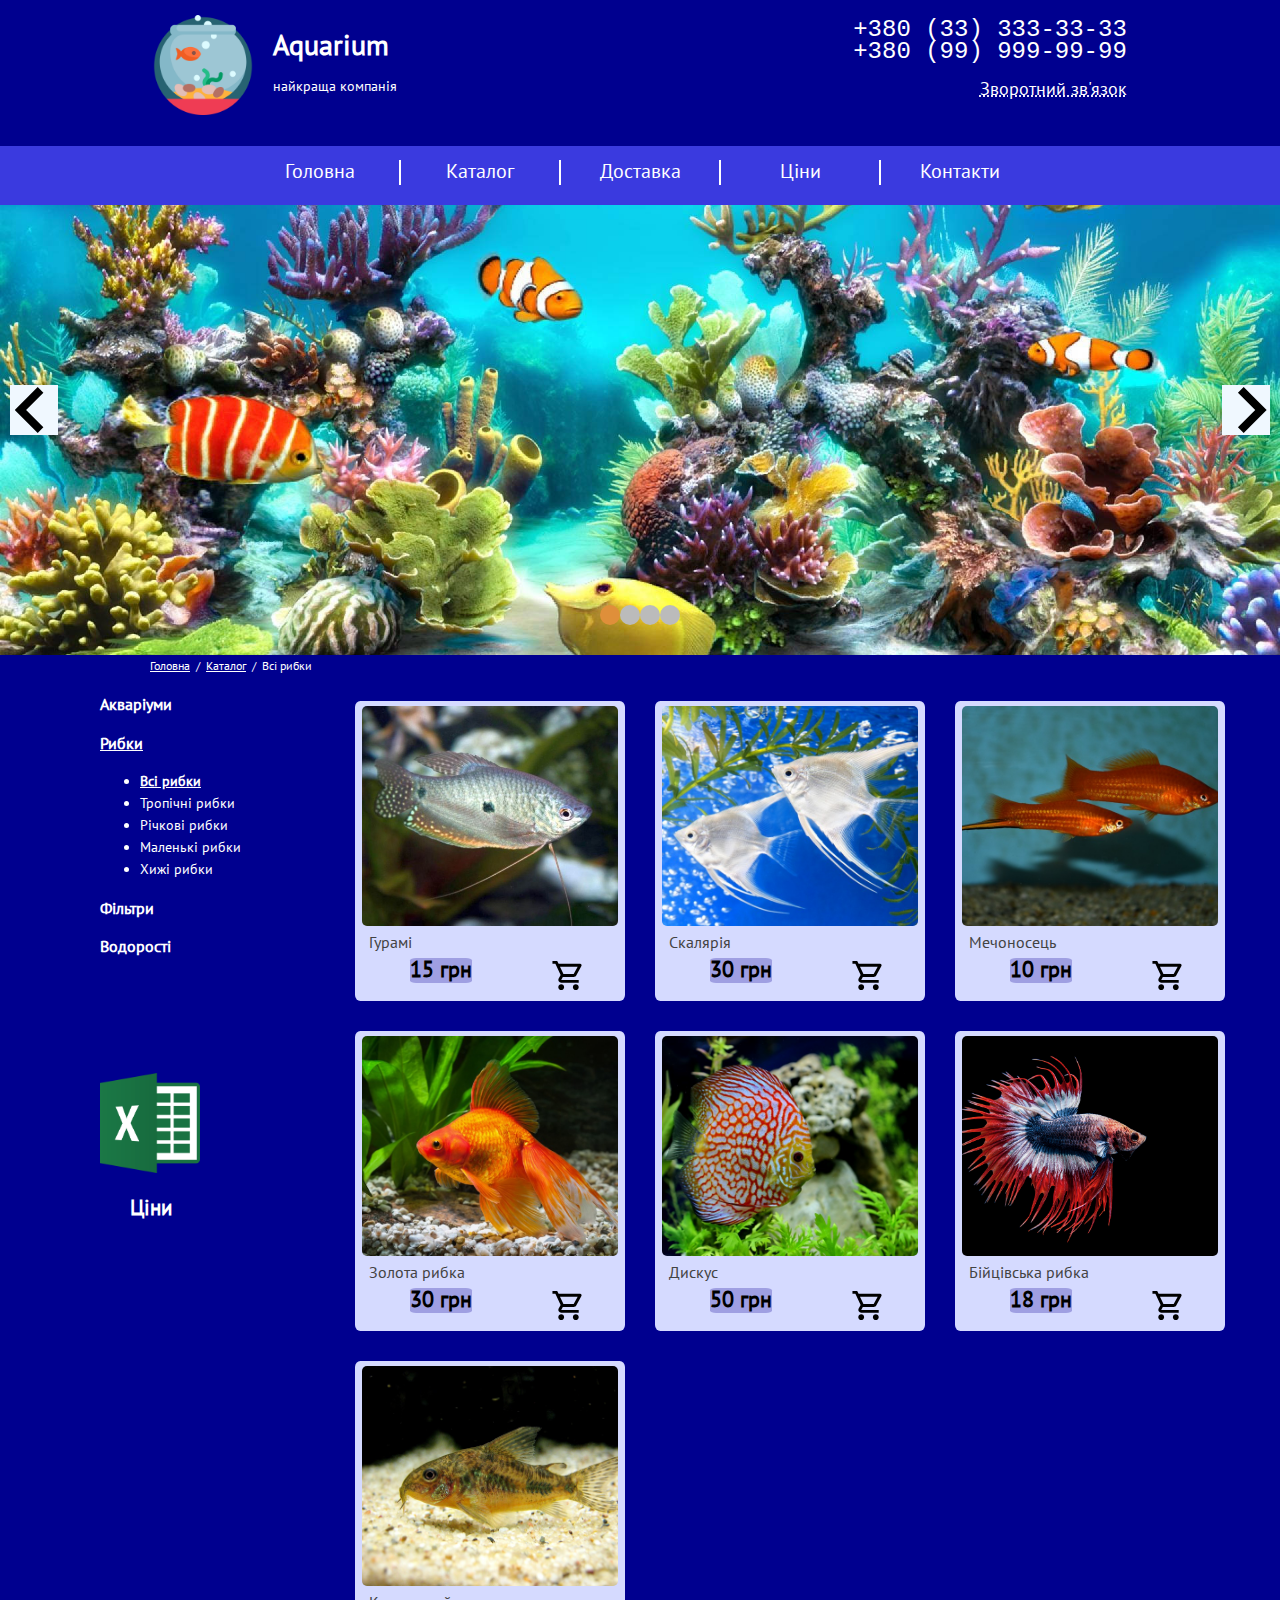
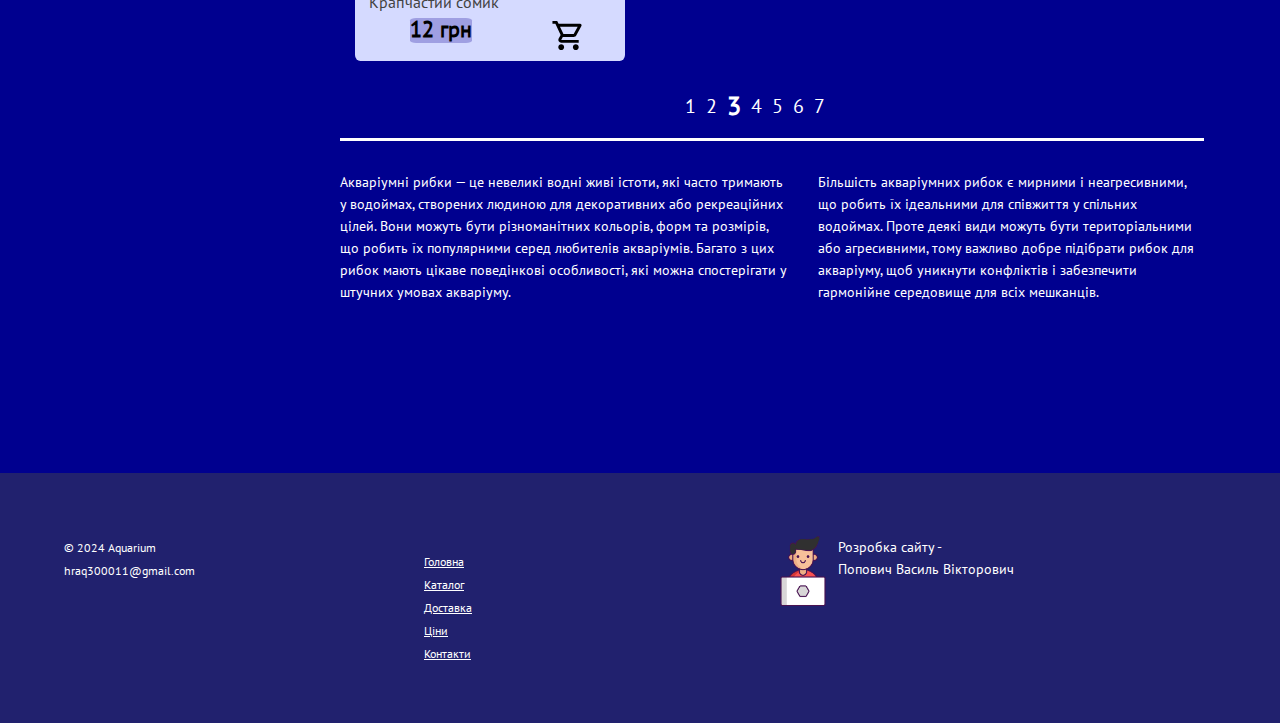
<file: index.html>
<!DOCTYPE html>
<html lang="en">
<head>
    <meta charset="UTF-8">
    <meta name="viewport" content="width=device-width, initial-scale=1.0">
    <title>Aquarium</title>
    <link rel="shortcut icon" href="images/favicon.png" type="image/x-icon">
    <link rel="stylesheet" href="styles/style.css">
    <link rel="stylesheet" href="styles/form.css">
    <link rel="stylesheet" href="styles/slider.css">
</head>
<body>
<header>
    <div class="logo">
        <a href="main.html"><img src="images/favicon.png" alt="Aquarium"></a>
        <div class="title">
            <h1>Aquarium</h1>
            <span>найкраща компанія</span>
        </div>
    </div>
    <div class="phone">
           <Span>+380 (33) 333-33-33</Span>
           <Span>+380 (99) 999-99-99</Span>
           <p onclick="showForm()">Зворотний зв'язок</p>
    </div>
</header>

<nav class="menu">
    <ul>
        <li><a href="main.html">Головна</a></li>
        <li><div class="line"></div></li>
        <li><a href="#">Каталог</a></li>
        <li><div class="line"></div></li>
        <li><a href="#">Доставка</a></li>
        <li><div class="line"></div></li>
        <li><a href="#">Ціни</a></li>
        <li><div class="line"></div></li>
        <li><a href="contacts.html">Контакти</a></li>
    </ul>
</nav>

<div class="slider">
    <div class="slides">
        <div class="slide">
            <img src="images/sl1.jpg" alt="sl1" id="img1">
        </div>
        <div class="slide">
            <img src="images/sl2.jpg" alt="sl2"  id="img2">
        </div>
        <div class="slide">
            <img src="images/sl3.jpg" alt="sl3"  id="img3">
        </div>
        <div class="slide">
            <img src="images/sl4.jpg" alt="sl4"  id="img4">
        </div>
    </div>

    <div class="controls">
        <div class="prev" onclick="prevSlide()">
            <img src="images/prev.svg" alt="prev">
        </div>
        <div class="next" onclick="nextSlide()">
            <img src="images/next.svg" alt="next">
        </div>
    </div>

    <div class="dots">
        <div class="dot" id="dot1" onclick="currentSlide(0)"></div>
        <div class="dot" id="dot2" onclick="currentSlide(1)"></div>
        <div class="dot" id="dot3" onclick="currentSlide(2)"></div>
        <div class="dot" id="dot4" onclick="currentSlide(3)"></div>
    </div>
</div>

<div class="path"><a href="main.html">Головна </a>&nbsp / &nbsp<a href="#"> Каталог</a>&nbsp / &nbsp<span> Всі рибки</span></div>

<div class="content">
    <div class="leftblock">
        <a href="#"><h3>Акваріуми</h3></a>
        <a href="#"><h3 class="active">Рибки</h3></a>
        <ul>
            <li><a href="index.html" class="active"><b>Всі рибки</b></a></li>
            <li><a href="#">Тропічні рибки</a></li>
            <li><a href="#">Річкові рибки</a></li>
            <li><a href="#">Маленькі рибки</a></li>
            <li><a href="#">Хижі рибки</a></li>
        </ul>
        <a href="#"><h3>Фільтри</h3></a>
        <a href="#"><h3>Водорості</h3></a>

        <img src="images/excel.png" alt="excel">
        <h2>Ціни</h2>

    </div>
    <div class="centerblock">
        <div class="cards">
            <div class="card">
                <div class="info">
                    <img src="images/gurami.jpg" alt="gurami">
                    <span class="info-text">Гурамі</span>
                </div>
                <div class="price">
                    <span>15 грн</span>
                    <img src="images/buy.svg" alt="buy">
                </div>
            </div>
            <div class="card">
                <div class="info">
                    <img src="images/Skalyariya.jpg" alt="Skalyariya">
                    <span class="info-text">Скалярія</span>
                </div>
                <div class="price">
                    <span>30 грн</span>
                    <img src="images/buy.svg" alt="buy">
                </div>
            </div>
            <div class="card">
                <div class="info">
                    <img src="images/mechenosec.jpg" alt="mechenosec">
                    <span class="info-text">Мечоносець</span>
                </div>
                <div class="price">
                    <span>10 грн</span>
                    <img src="images/buy.svg" alt="buy">
                </div>
            </div>
            <div class="card">
                <div class="info">
                    <img src="images/zolota.jpg" alt="zolota">
                    <span class="info-text">Золота рибка</span>
                </div>
                <div class="price">
                    <span>30 грн</span>
                    <img src="images/buy.svg" alt="buy">
                </div>
            </div>
            <div class="card">
                <div class="info">
                    <img src="images/dyskus.jpg" alt="dyskus">
                    <span class="info-text">Дискус</span>
                </div>
                <div class="price">
                    <span>50 грн</span>
                    <img src="images/buy.svg" alt="buy">
                </div>
            </div>
            <div class="card">
                <div class="info">
                    <img src="images/makro-fon.jpg" alt="makro-fon">
                    <span class="info-text">Бійцівська рибка</span>
                </div>
                <div class="price">
                    <span>18 грн</span>
                    <img src="images/buy.svg" alt="buy">
                </div>
            </div>
            <div class="card">
                <div class="info">
                    <img src="images/som.jpg" alt="som">
                    <span class="info-text">Крапчастий сомик</span>
                </div>
                <div class="price">
                    <span>12 грн</span>
                    <img src="images/buy.svg" alt="buy">
                </div>
            </div>
    </div>
        <div class="pages">
            <ul>
                <li><a href="#">1</a></li>
                <li><a href="#">2</a></li>
                <li><a class="active-page" href="#">3</a></li>
                <li><a href="#">4</a></li>
                <li><a href="#">5</a></li>
                <li><a href="#">6</a></li>
                <li><a href="#">7</a></li>
            </ul>
        </div>
        <div class="catalog-line"></div>
        <div class="catalog-info">
            <div class="left-text">Акваріумні рибки — це невеликі водні живі істоти, які часто тримають у водоймах, створених людиною для декоративних або рекреаційних цілей. Вони можуть бути різноманітних кольорів, форм та розмірів, що робить їх популярними серед любителів акваріумів. Багато з цих рибок мають цікаве поведінкові особливості, які можна спостерігати у штучних умовах акваріуму.</div>
            <div class="right-text">Більшість акваріумних рибок є мирними і неагресивними, що робить їх ідеальними для співжиття у спільних водоймах. Проте деякі види можуть бути територіальними або агресивними, тому важливо добре підібрати рибок для акваріуму, щоб уникнути конфліктів і забезпечити гармонійне середовище для всіх мешканців.</div>
        </div>
    </div>
    
</div>
<footer>
    <div class="footer-about">
        <span>© 2024 Aquarium</span><br>
        <span>hraq300011@gmail.com</span>
    </div>
    <div class="footer-menu">    
        <ul>
        <li><a href="main.html">Головна</a></li>
        <li><a href="#">Каталог</a></li>
        <li><a href="#">Доставка</a></li>
        <li><a href="#">Ціни</a></li>
        <li><a href="contacts.html">Контакти</a>
        </li>
    </ul>
</div>
    <div class="footer-info"><img src="images/img.png" alt="Programmer"><span>Розробка сайту -<br> Попович Василь Вікторович</span></div>
</footer>
<div id="feedback">
    <div class="form">
        <div id="close" onclick="closeForm()"></div>
        <div class="form-info">
            <h1>Зворотний зв'язок</h1>

            <form>
                <label>Ваше ім'я * </label>
                <input type="text" name="name" placeholder="Поле є обов'язковим для заповнення" required>
                <label>Телефон * </label>
                <input type="tel" name="phone" pattern="[0-9]{10}" placeholder="Поле є обов'язковим для заповнення" required>
                <label>Email * </label>
                <input type="email" name="email" pattern="[a-z0-9._%+-]+@[a-z0-9.-]+\.[a-z]{2,}$" placeholder="Поле є обов'язковим для заповнення" required>
                <label>Повідомлення </label>
                <textarea name="message"></textarea>
                <input type="submit" value="Надіслати">
            </form>
    </div>
    </div>
</div>
<script src="scripts/slider.js"></script>
<script src="scripts/form.js"></script>
</body>
</html>
</file>
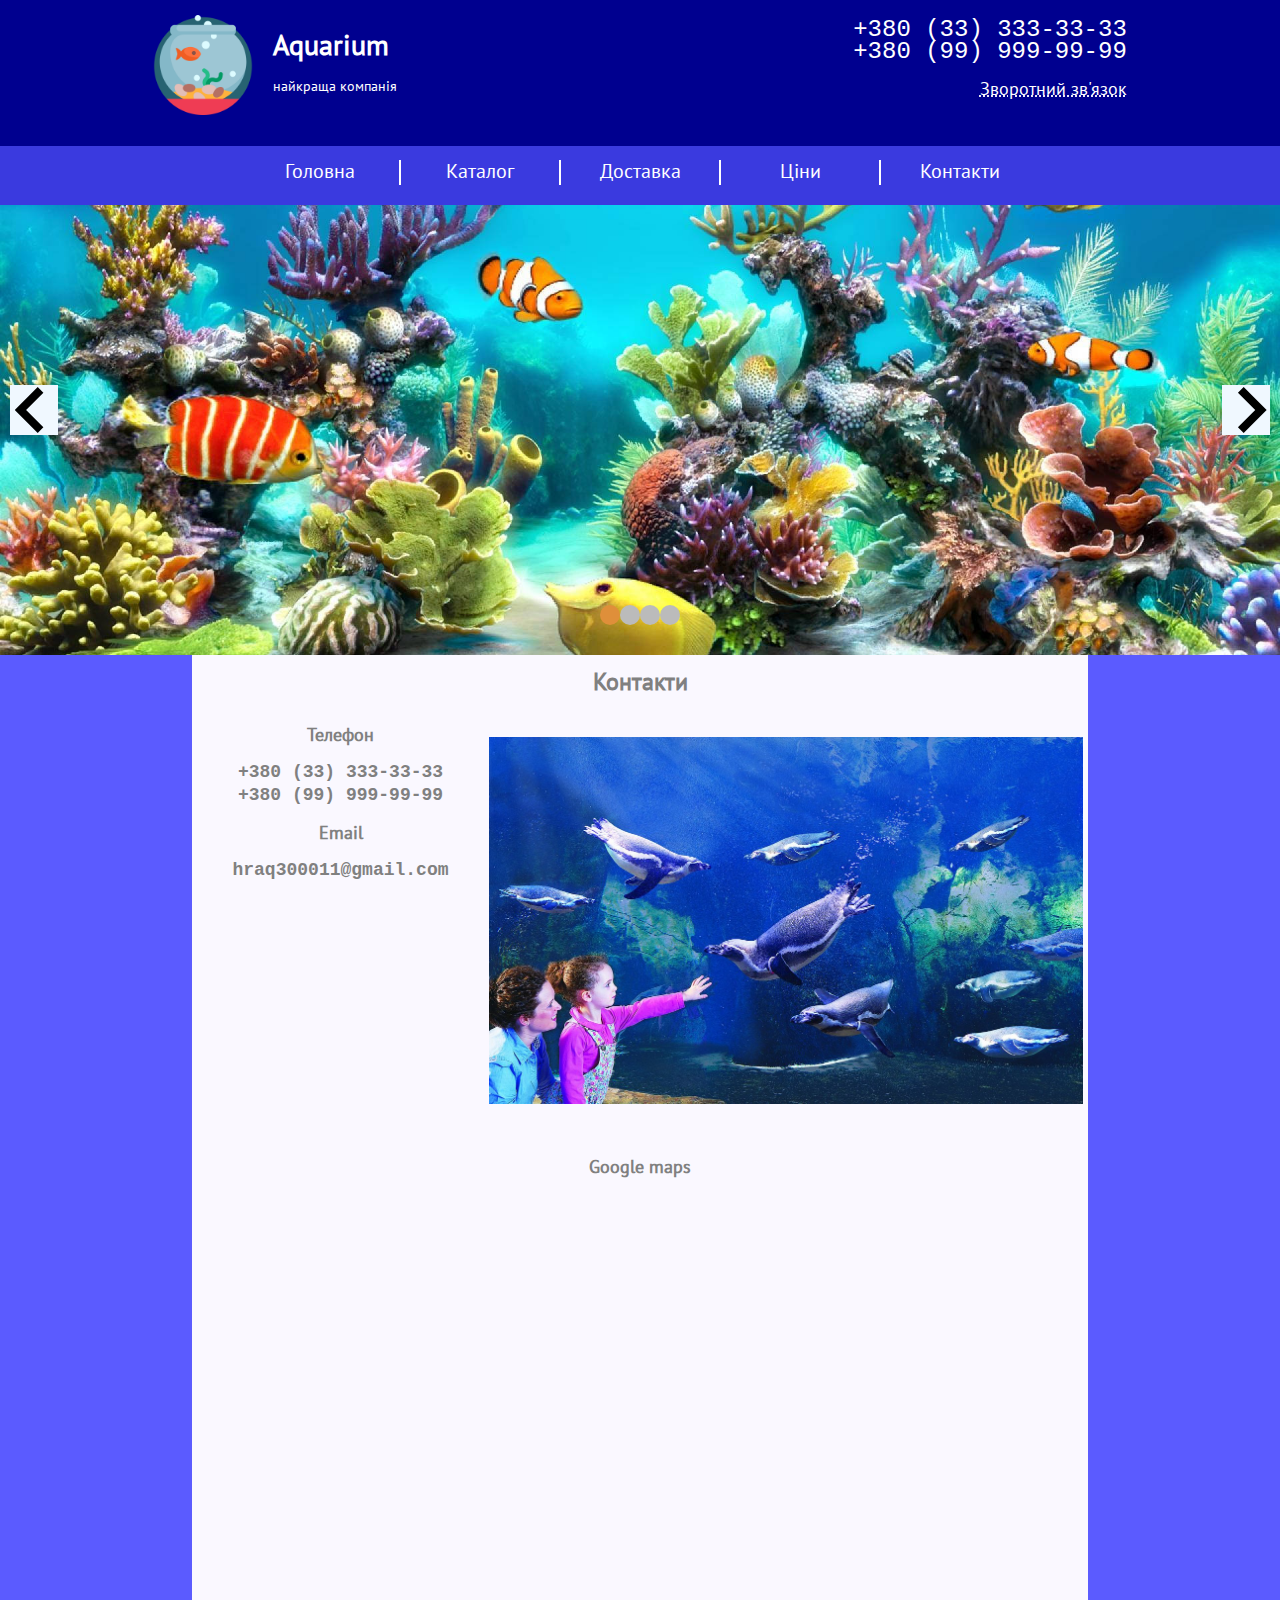
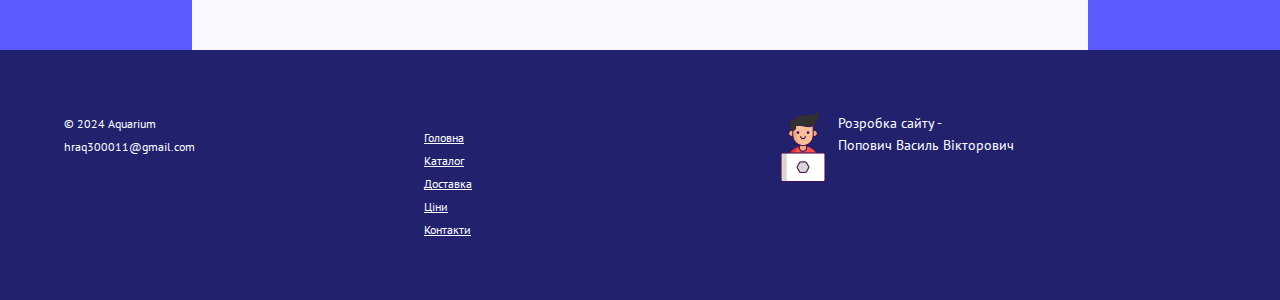
<file: contacts.html>
<!DOCTYPE html>
<html lang="en">
<head>
    <meta charset="UTF-8">
    <meta name="viewport" content="width=device-width, initial-scale=1.0">
    <title>Aquarium - Контакти</title>
    <link rel="shortcut icon" href="images/favicon.png" type="image/x-icon">
    <link rel="stylesheet" href="styles/style.css">
    <link rel="stylesheet" href="styles/form.css">
    <link rel="stylesheet" href="styles/slider.css">
    <link rel="stylesheet" href="styles/contacts.css">
</head>
<body>
<header>
    <div class="logo">
        <a href="main.html"><img src="images/favicon.png" alt="Aquarium"></a>
        <div class="title">
            <h1>Aquarium</h1>
            <span>найкраща компанія</span>
        </div>
    </div>
    <div class="phone">
           <Span>+380 (33) 333-33-33</Span>
           <Span>+380 (99) 999-99-99</Span>
           <p onclick="showForm()">Зворотний зв'язок</p>
    </div>
</header>

<nav class="menu">
    <ul>
        <li><a href="main.html">Головна</a></li>
        <li><div class="line"></div></li>
        <li><a href="index.html">Каталог</a></li>
        <li><div class="line"></div></li>
        <li><a href="#">Доставка</a></li>
        <li><div class="line"></div></li>
        <li><a href="#">Ціни</a></li>
        <li><div class="line"></div></li>
        <li><a href="contacts.html">Контакти</a></li>
    </ul>
</nav>

<div class="slider">
    <div class="slides">
        <div class="slide">
            <img src="images/sl1.jpg" alt="sl1" id="img1">
        </div>
        <div class="slide">
            <img src="images/sl2.jpg" alt="sl2"  id="img2">
        </div>
        <div class="slide">
            <img src="images/sl3.jpg" alt="sl3"  id="img3">
        </div>
        <div class="slide">
            <img src="images/sl4.jpg" alt="sl4"  id="img4">
        </div>
    </div>

    <div class="controls">
        <div class="prev" onclick="prevSlide()">
            <img src="images/prev.svg" alt="prev">
        </div>
        <div class="next" onclick="nextSlide()">
            <img src="images/next.svg" alt="next">
        </div>
    </div>

    <div class="dots">
        <div class="dot" id="dot1" onclick="currentSlide(0)"></div>
        <div class="dot" id="dot2" onclick="currentSlide(1)"></div>
        <div class="dot" id="dot3" onclick="currentSlide(2)"></div>
        <div class="dot" id="dot4" onclick="currentSlide(3)"></div>
    </div>
</div>

<div class="main-info">
    <div class="company">
        <h1>Контакти</h1>
        <div class="text-img">
            <div class="text">
                <h2>Телефон</h2>
                <span>+380 (33) 333-33-33</span><br>
                <span>+380 (99) 999-99-99</span>
                <h2>Email</h2>
                <span>hraq300011@gmail.com</span>
            </div>
            <div class="img">
                <img src="images/shop.jpg" alt="shop">
            </div>
        </div>
        <h2 id="goolgemaps">Google maps</h2>
        <div class="map">
            <iframe src="https://www.google.com/maps/embed?pb=!1m18!1m12!1m3!1d3316.894887847214!2d-84.3976847242959!3d33.76338197326704!2m3!1f0!2f0!3f0!3m2!1i1024!2i768!4f13.1!3m3!1m2!1s0x88f5047e45f40419%3A0xfed77076a9af4adc!2sGeorgia%20Aquarium!5e0!3m2!1suk!2sua!4v1714720515790!5m2!1suk!2sua" width="100%" height="450" style="border:0;" allowfullscreen="" loading="lazy" referrerpolicy="no-referrer-when-downgrade"></iframe>
        </div>
        </div>
    </div>
</div>

<footer>
    <div class="footer-about">
        <span>© 2024 Aquarium</span><br>
        <span>hraq300011@gmail.com</span>
    </div>
    <div class="footer-menu">    
        <ul>
        <li><a href="main.html">Головна</a></li>
        <li><a href="index.html">Каталог</a></li>
        <li><a href="#">Доставка</a></li>
        <li><a href="#">Ціни</a></li>
        <li><a href="contacts.html">Контакти</a>
        </li>
    </ul>
</div>
    <div class="footer-info"><img src="images/img.png" alt="Programmer"><span>Розробка сайту -<br> Попович Василь Вікторович</span></div>
</footer>
<div id="feedback">
    <div class="form">
        <div id="close" onclick="closeForm()"></div>
        <div class="form-info">
            <h1>Зворотний зв'язок</h1>

            <form>
                <label>Ваше ім'я * </label>
                <input type="text" name="name" placeholder="Поле є обов'язковим для заповнення" required>
                <label>Телефон * </label>
                <input type="tel" name="phone" pattern="[0-9]{10}" placeholder="Поле є обов'язковим для заповнення" required>
                <label>Email * </label>
                <input type="email" name="email" pattern="[a-z0-9._%+-]+@[a-z0-9.-]+\.[a-z]{2,}$" placeholder="Поле є обов'язковим для заповнення" required>
                <label>Повідомлення </label>
                <textarea name="message"></textarea>
                <input type="submit" value="Надіслати">
            </form>
    </div>
    </div>
</div>
<script src="scripts/slider.js"></script>
<script src="scripts/form.js"></script>
</body>
</html>
</file>
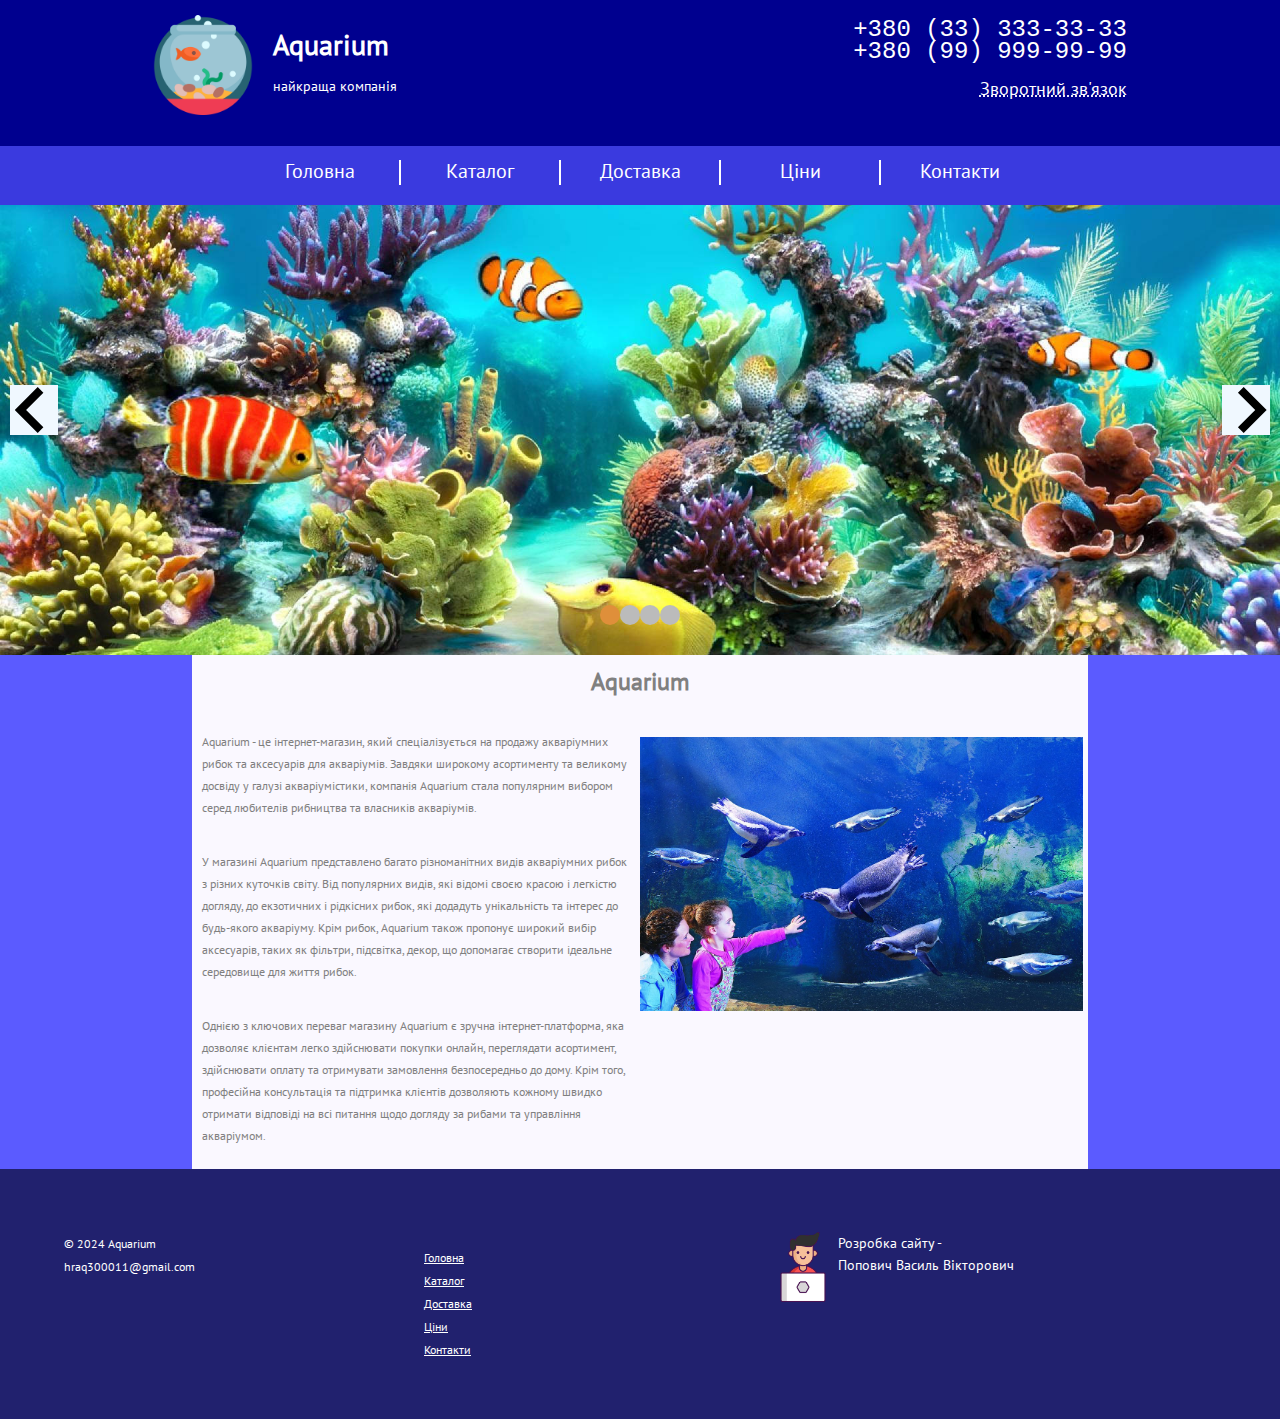
<file: main.html>
<!DOCTYPE html>
<html lang="en">
<head>
    <meta charset="UTF-8">
    <meta name="viewport" content="width=device-width, initial-scale=1.0">
    <title>Aquarium - Головна</title>
    <link rel="shortcut icon" href="images/favicon.png" type="image/x-icon">
    <link rel="stylesheet" href="styles/style.css">
    <link rel="stylesheet" href="styles/form.css">
    <link rel="stylesheet" href="styles/slider.css">
    <link rel="stylesheet" href="styles/main.css">
</head>
<body>
<header>
    <div class="logo">
        <a href="main.html"><img src="images/favicon.png" alt="Aquarium"></a>
        <div class="title">
            <h1>Aquarium</h1>
            <span>найкраща компанія</span>
        </div>
    </div>
    <div class="phone">
           <Span>+380 (33) 333-33-33</Span>
           <Span>+380 (99) 999-99-99</Span>
           <p onclick="showForm()">Зворотний зв'язок</p>
    </div>
</header>

<nav class="menu">
    <ul>
        <li><a href="main.html">Головна</a></li>
        <li><div class="line"></div></li>
        <li><a href="index.html">Каталог</a></li>
        <li><div class="line"></div></li>
        <li><a href="#">Доставка</a></li>
        <li><div class="line"></div></li>
        <li><a href="#">Ціни</a></li>
        <li><div class="line"></div></li>
        <li><a href="contacts.html">Контакти</a></li>
    </ul>
</nav>

<div class="slider">
    <div class="slides">
        <div class="slide">
            <img src="images/sl1.jpg" alt="sl1" id="img1">
        </div>
        <div class="slide">
            <img src="images/sl2.jpg" alt="sl2"  id="img2">
        </div>
        <div class="slide">
            <img src="images/sl3.jpg" alt="sl3"  id="img3">
        </div>
        <div class="slide">
            <img src="images/sl4.jpg" alt="sl4"  id="img4">
        </div>
    </div>

    <div class="controls">
        <div class="prev" onclick="prevSlide()">
            <img src="images/prev.svg" alt="prev">
        </div>
        <div class="next" onclick="nextSlide()">
            <img src="images/next.svg" alt="next">
        </div>
    </div>

    <div class="dots">
        <div class="dot" id="dot1" onclick="currentSlide(0)"></div>
        <div class="dot" id="dot2" onclick="currentSlide(1)"></div>
        <div class="dot" id="dot3" onclick="currentSlide(2)"></div>
        <div class="dot" id="dot4" onclick="currentSlide(3)"></div>
    </div>
</div>

<div class="main-info">
    <div class="company">
        <h1>Aquarium</h1>
        <div class="text-img">
            <div class="text">
                <p>Aquarium - це інтернет-магазин, який спеціалізується на продажу акваріумних рибок та аксесуарів для акваріумів. Завдяки широкому асортименту та великому досвіду у галузі акваріумістики, компанія Aquarium стала популярним вибором серед любителів рибництва та власників акваріумів.</p>
                <p>У магазині Aquarium представлено багато різноманітних видів акваріумних рибок з різних куточків світу. Від популярних видів, які відомі своєю красою і легкістю догляду, до екзотичних і рідкісних рибок, які додадуть унікальність та інтерес до будь-якого акваріуму. Крім рибок, Aquarium також пропонує широкий вибір аксесуарів, таких як фільтри, підсвітка, декор, що допомагає створити ідеальне середовище для життя рибок.</p>
                <p>Однією з ключових переваг магазину Aquarium є зручна інтернет-платформа, яка дозволяє клієнтам легко здійснювати покупки онлайн, переглядати асортимент, здійснювати оплату та отримувати замовлення безпосередньо до дому. Крім того, професійна консультація та підтримка клієнтів дозволяють кожному швидко отримати відповіді на всі питання щодо догляду за рибами та управління акваріумом.</p>
            </div>
            <div class="img">
                <img src="images/shop.jpg" alt="shop">
            </div>
        </div>
        </div>
    </div>
</div>

<footer>
    <div class="footer-about">
        <span>© 2024 Aquarium</span><br>
        <span>hraq300011@gmail.com</span>
    </div>
    <div class="footer-menu">    
        <ul>
        <li><a href="main.html">Головна</a></li>
        <li><a href="index.html">Каталог</a></li>
        <li><a href="#">Доставка</a></li>
        <li><a href="#">Ціни</a></li>
        <li><a href="contacts.html">Контакти</a>
        </li>
    </ul>
</div>
    <div class="footer-info"><img src="images/img.png" alt="Programmer"><span>Розробка сайту -<br> Попович Василь Вікторович</span></div>
</footer>
<div id="feedback">
    <div class="form">
        <div id="close" onclick="closeForm()"></div>
        <div class="form-info">
            <h1>Зворотний зв'язок</h1>

            <form>
                <label>Ваше ім'я * </label>
                <input type="text" name="name" placeholder="Поле є обов'язковим для заповнення" required>
                <label>Телефон * </label>
                <input type="tel" name="phone" pattern="[0-9]{10}" placeholder="Поле є обов'язковим для заповнення" required>
                <label>Email * </label>
                <input type="email" name="email" pattern="[a-z0-9._%+-]+@[a-z0-9.-]+\.[a-z]{2,}$" placeholder="Поле є обов'язковим для заповнення" required>
                <label>Повідомлення </label>
                <textarea name="message"></textarea>
                <input type="submit" value="Надіслати">
            </form>
    </div>
    </div>
</div>
<script src="scripts/slider.js"></script>
<script src="scripts/form.js"></script>
</body>
</html>
</file>
<file: styles/style.css>
@font-face {
    font-family: "PTSans";
    src: url(../fonts/PTSans/PTSans-Regular.ttf) format("truetype");
}

:root {
    font-family: "PTSans", sans-serif;
    font-size: 14px;
    line-height: 22px;
}

body {
    margin: 0;
    background-color: rgb(0, 0, 143);
}

nav {
    background-color: rgb(58, 58, 223);
    display: flex;
    flex-wrap: wrap;
    flex-direction: row;
    text-align: center;
    align-items: center;
    justify-content: center;
}

nav li a {
    display:inline-block;
    font-size: 20px;
    color: white;
    
}

nav li .line{
    display: inline-block;
    width: 2px;
}
nav li {
    display: inline-block;
    width: 80px;
}

nav ul {
    list-style: none; 
    padding: 0; 
    display: flex; 
}

nav a {
    text-decoration: none;
    color: white;
}

nav .line{
    background-color: white;
    width: 2px;
    height: 25px;
}

nav a:hover { 
    color: rgb(223, 143, 58);
    transition: .3s linear;
    transform: scale(1.1,1.1);
}


header {
    padding-top: 15px;
    background-color: rgb(0, 0, 143);
    display: flex;
    flex-wrap: wrap;
    flex-direction: row;
    align-items: center;
    justify-content: center;
    margin-bottom: 25px;
}

header .logo{
    display: inline-block;
    width: 700px;
    display: flex;
    flex-direction: row;
    flex-wrap: wrap;
    color: rgb(255, 255, 255);
}

header img {
    width: 100px;
    height: 100px;
    padding-right: 20px;
}

header .phone{
    display: flex;
    flex-direction: column;
    font-size: 22px;
    color: rgb(255, 255, 255);
}

header .phone p{
    text-decoration: underline dotted;;;
    color: rgb(255, 255, 255);
    margin-top: 15px;
    text-align: end;
    font-size: 18px;
    cursor: pointer;
}

header .phone span{
    font-family: 'Courier New', Courier, monospace;
    font-size: 24px;
}

header .phone p:hover{
    color: rgb(223, 143, 58);
    transition: .3s linear;
    transform: scale(1.1,1.1);
    text-decoration: none;
}

footer {
    position: relative;
    background-color: rgb(33, 33, 110);
    height: 250px;
    width: 100%;
    display: flex;
    flex-direction: row;
    align-items: center;
    justify-content: center;
}

.footer-about {
    width: 25%;
    height: 50%;
}

.footer-about span{
    color: white;
    font-size: 12px;
}

.footer-menu {
    width: 30%;
    height: 50%;
}
.footer-menu ul{
    list-style: none;
}

.footer-menu ul li a{
    color: white;
    font-size: 12px;
}

.footer-info {
    width: 35%;
    height: 50%;
    display: flex;
    flex-direction: row;
    color: white;
}
.footer-info img{
    width: 70px;
    height: 70px;
}

.path {
    position: relative;
    left: 150px;
    width: 50%;
    top: 380px;
    color: white;
    font-size: 12px;
    display: flex;
    flex-direction: row;
}

.path a{
    color: white;
}

.leftblock{
    position: relative;
    top: 380px;
    width: 150px;
    left: 100px;
}

.leftblock a{
    text-decoration: none;
}

.leftblock li{
    color: white;
}

.leftblock ul a{
    color: white;
}

.leftblock h3,h2{
    color: white;
}

.leftblock h2{
    margin-left: 30px;
    cursor: pointer;
}

.leftblock h2:hover{
    color: rgb(223, 143, 58);
    transition: .3s linear;
    transform: scale(1.1,1.1);
}

.leftblock .active{
    text-decoration: underline;
}

.leftblock img{
    width: 100px;
    height: 100px;
    cursor: pointer;
    margin-top: 100px;
}


.leftblock img:hover + h2 {
    color: rgb(223, 143, 58);
    transition: .3s linear;
    transform: scale(1.1, 1.1);
}

.centerblock{
    position: relative;
    top: -170px;
    left: 340px;
    width:75%;
    background-color: rgb(0, 0, 143);
    display: flex;
    flex-direction: row;
    flex-wrap: wrap;
    justify-content: flex-start;
}

.centerblock .cards{
    width:100%;
    display: flex;
    flex-direction: row;
    flex-wrap: wrap;
    justify-content: flex-start;
}

.centerblock .card{
    width: 270px;
    height: 300px;
    margin: 15px;
    background-color: rgb(213, 218, 255);
    border-radius: 2%;
}

.centerblock .pages{
    position: relative;
    display: flex;
    left: 300px;
    flex-direction: row;
    flex-wrap: wrap;
}

.centerblock .pages ul{
    list-style: none;
    display: flex;
    flex-direction: row;
    flex-wrap: wrap;
}

.centerblock .pages ul a{
    text-decoration: none;
    color: rgb(255, 255, 255);
}

.centerblock .pages ul li{
    margin: 5px;
}

.centerblock .pages ul li{
    font-size: 20px;
}

.centerblock .pages ul li .active-page{
    font-size: 26px;
    font-weight: bold;
}

.catalog-line{
    background-color: white;
    width: 90%;
    height: 3px;
}

.catalog-info{
    display: flex;
    flex-direction: row;
    width: 90%;
    color: white;
    margin-top: 30px;
}

.left-text{
    margin-right: 30px;
}

.info{
    display: flex;
    flex-direction: column;
    align-items: center;
}

.info-text{
    font-size: 16px;
    margin-top: 5px;
    margin-bottom: 5px;
    color: rgb(67, 67, 67);
    text-align: left;
    width: 90%;
}

.price{
    display: flex;
    flex-direction: row;
    justify-content: space-around;
}

.price span{
    font-weight: bold;
    font-size: 22px;
    margin-left: 15px;
    background-color: rgb(159, 159, 226);
    border-radius: 10%;
    height: 25px;
}

.price img{
    width: 35px;
    height: 35px;
    cursor: pointer;
}

.card:hover{
    transform: scale(1.05,1.05);
    transition: .3s linear;
    box-shadow: 5px 5px 5px blue;
}

.info img{
    margin-top: 5px;
    width: 95%;
    height: 220px;
    border-radius: 5px;
    object-fit: cover;
}

@media screen and (max-width: 1200px) {
    .centerblock{
        width: 65%;
    }

    .centerblock .pages{
        left: 70px;
    }

    .catalog-info{
        display: flex;
        flex-direction: row;
        width: 80%;
    }
}

@media screen and (max-width: 700px) {
    nav ul {
        flex-direction: column;
    }
    nav li .line{
        display: none;
    }
    header{
        flex-direction: column;
    }
    header .logo{
        width: 300px;
    }
    .centerblock{
        width: 57%;
        left: 150px;
    }
    .leftblock{
        left: 5px;
    }
    .centerblock .pages{
        left: 10px;
    }
    .left-text{
        margin-right: 10px;
    }
    .centerblock .card{
        margin-left: 0;
        margin-right: 0;
        width: 200px;
    }
    .info img{
        width: 200px;
    }
}
</file>
<file: styles/form.css>
#feedback {
    position: absolute;
    width: 100%;
    height: 100%;
    top: 0;
    background-color: rgba(6, 143, 206, 0.5);
    display: flex;
    justify-content: center;
    align-items: center;
    display: none;
    z-index: 200;
}

#feedback .form{
    width: 500px;
    position: absolute;
    top: 100px;
    height: 550px;
    border-radius: 2%;
    background-color: rgb(213, 218, 255);
}

#feedback .form #close{
    position: relative;
    top: -15px;
    left: 495px;
    cursor: pointer;
    width: 24px;
    height: 25px;
    background-color: rgb(255, 255, 255);
    border-radius: 15%;
    background-image: url("../images/close.svg");
}

#feedback .form #close:hover{
    background-color: rgb(255, 0, 0);
}

#feedback .form .form-info{
    color: #565656;
    display: flex;
    flex-direction: column;
    align-items: center;
}

#feedback .form .form-info form{
    display: flex;
    flex-direction: column;
    align-items: center;
}

#feedback .form .form-info form input, textarea{
    margin-bottom: 20px;
    border-radius: 5px;
}

#feedback .form .form-info form input::placeholder, textarea::placeholder{
    color: rgb(255, 255, 255);
    font-size: 14px;
}

#feedback .form .form-info form input{
    width: 300px;
    height: 25px;
    font-size: 16px;
}

#feedback .form .form-info form textarea{
    width: 300px;
    height: 140px;
    resize: none;
    font-size: 16px;
}

#feedback .form .form-info input[type="submit"]:hover{
    background-color: rgb(255, 153, 0);
}

#feedback .form .form-info input[type="submit"]:active{
    background-color: rgb(255, 0, 0);
}

#feedback .form .form-info input:valid{
    background-color: rgb(149, 255, 165);
}

#feedback .form .form-info input:invalid{
    background-color: rgb(255, 149, 149);
}

#feedback .form .form-info input[type="submit"]{
    width: 150px;
    height: 40px;
    border: none;
    font-size: 22px;
    color: white;
    background-color: rgb(75, 133, 242);
    cursor: pointer;
}

.fade-in {
    animation: fadeIn 0.5s forwards;
}

.fade-out {
    animation: fadeOut 0.5s forwards;
}

@keyframes fadeIn {
    from {
        opacity: 0;
    }
    to {
        opacity: 1;
    }
}

@keyframes fadeOut {
    from {
        opacity: 1;
    }
    to {
        opacity: 0;
    }
}

@media screen and (max-width: 700px) {
    #feedback .form #close{
        left: 90%;
        top: 10px;
    }
    #feedback .form{
        width: 370px;
    }
}
</file>
<file: styles/slider.css>
.slider img {
  width: 100%;
  height: 450px;
  object-fit: cover;
  position: absolute;
}

.controls {
  display: flex;
  justify-content: space-between;
  align-items: center;
  position: relative;
  top: 180px;
  width: 100%;
  height: 100%;
}
.controls .prev, .next {
    width: 35px;
    height: 50px;
    margin-left: 10px;
    margin-right: 10px;
    padding-left: 5px;
    padding-right: 8px;
    background-color: aliceblue;
    cursor: pointer;
}


.controls .prev:hover, .next:hover {
  background-color: rgb(223, 61, 17);
}

.dots {
  display: flex;
  justify-content: center;
  align-items: center;
  position: relative;
  top: 350px;
  width: 100%;
  height: 100%;
}

#dot1, #dot2, #dot3, #dot4 {
  cursor: pointer;
  height: 20px;
  width: 20px;
  background-color: #bbb;
  border-radius: 50%;
  z-index: 100;
}

#img1{
  z-index: 10;
}

#dot1{
  background-color: rgb(223, 143, 58);
}

#dot1:hover, #dot2:hover, #dot3:hover, #dot4:hover {
  background-color: #ff0000;
}

.controls img{
  height: 50px;
  width: 50px;
}

.current {
  z-index: 10;
}

.next {
  z-index: 100;
}

.prev {
  z-index: 100;
}

.fade-out {
  animation: fadeOut 1s forwards;
}

@keyframes fadeOut {
  from {
      opacity: 1;
  }
  to {
      opacity: 0;
  }
}
</file>
<file: styles/contacts.css>
.main-info {
    position: relative;
    width: 100%;
    top: 380px;
    color: gray;
    font-size: 12px;
    display: flex;
    justify-content: center;
    background-color: rgb(91, 91, 255);
}

.company {
    width: 70%;
    background-color: rgb(250, 248, 255);
}

.company h1,h2 {
    text-align: center;
    color: gray;
}

.company span{
    font-size: 18px;
    font-family: 'Courier New', Courier, monospace;
    font-weight: bold;
}

.company p{
    padding: 10px;
}

.company .text-img{
    width: 100%;
    display: flex;
    justify-content: center;
    flex-direction: row;
    color: gray;
}

.company .text{
    width: 50%;
    text-align: center;
}

.company .img{
    width: 100%;
    margin-right: 5px;
    margin-top: 28px;
}

.img img{
    width: 100%;
}

iframe{
    margin: 0;
}

#goolgemaps{
    margin-top: 45px;
}

footer {
    position: relative;
    top: 380px;
}

@media screen and (max-width: 700px) {
    .company{
        width: 100%;
    }
}
</file>
<file: styles/main.css>
.main-info {
    position: relative;
    width: 100%;
    top: 380px;
    color: gray;
    font-size: 12px;
    display: flex;
    justify-content: center;
    background-color: rgb(91, 91, 255);
}

.company {
    width: 70%;
    background-color: rgb(250, 248, 255);
}

.company h1 {
    text-align: center;
}

.company p{
    padding: 10px;
}

.company .text-img{
    width: 100%;
    display: flex;
    justify-content: center;
    flex-direction: row;
}

.company .text{
    max-width: 50%;
}

.company .img{
    width: 100%;
    margin-right: 5px;
    margin-top: 28px;
}

.img img{
    width: 100%;
}

.map{
    width: 100%;
    display: flex;
    justify-content: center;
}

footer {
    position: relative;
    top: 380px;
}

@media screen and (max-width: 700px) {
    .company{
        width: 100%;
    }
    .company .text{
        max-width: 100%;
    }
    .company .text-img{
        flex-direction: column-reverse;
    }
}
</file>
